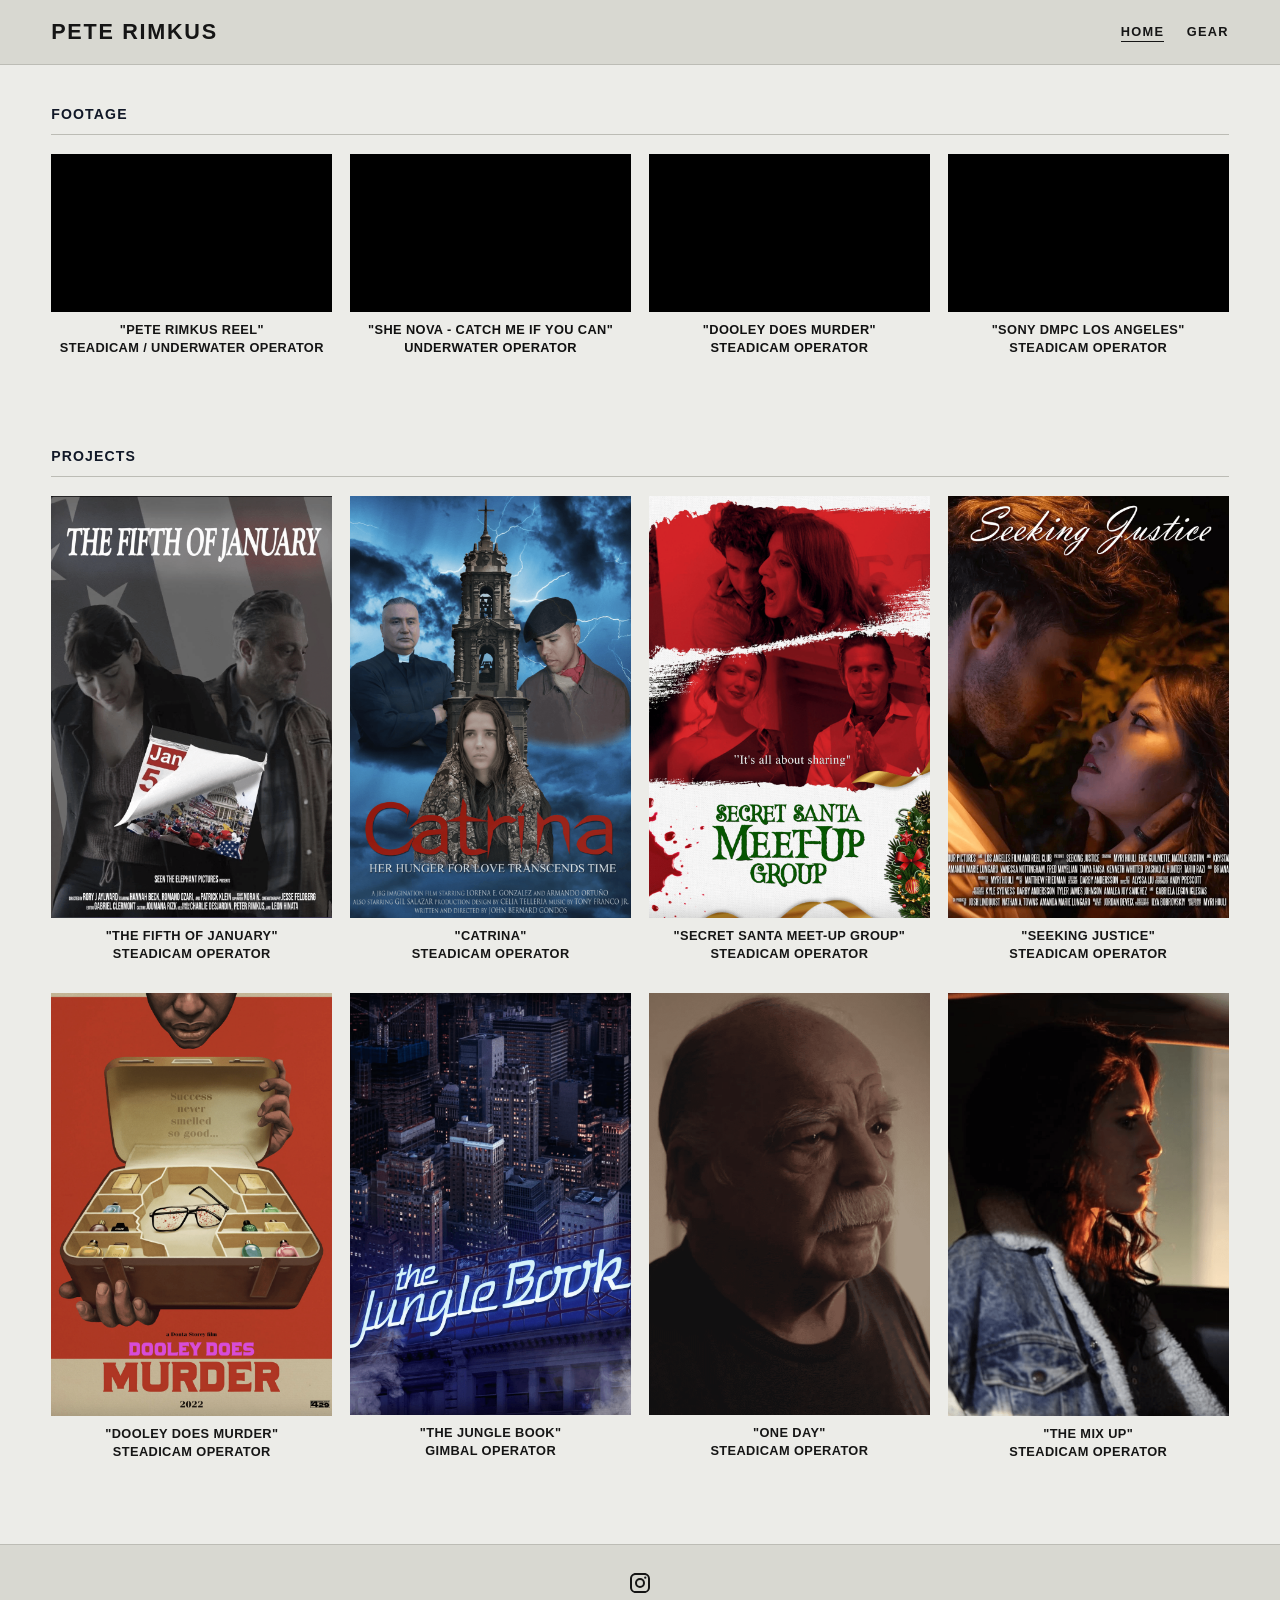
<file: site/index.html>
<!DOCTYPE html>
<html lang="en">
<head>
  <meta charset="UTF-8">
  <meta name="viewport" content="width=device-width, initial-scale=1.0">
  <title>Pete Rimkus</title>
  <link rel="stylesheet" href="./styles.css">
</head>
<body>
  <header class="site-header">
    <div class="container">
      <a class="site-title" href="./index.html" aria-label="Home">Pete Rimkus</a>
      <nav class="nav" aria-label="Main navigation">
        <a class="active" href="./index.html">Home</a>
        <a href="./gear.html">Gear</a>
      </nav>
    </div>
  </header>

  <main class="container">
    <section class="section">
      <h2 class="section-title">Footage</h2>
      <div class="grid-4 footage-grid">
        <article class="card video-card">
          <iframe class="video" loading="lazy" title="Peter Rimkus - Steadicam Reel" src="https://player.vimeo.com/video/829583348" allow="autoplay; fullscreen; picture-in-picture" allowfullscreen></iframe>
          <p class="caption"><strong>"Pete Rimkus Reel"</strong><br><strong>Steadicam / Underwater Operator</strong></p>
        </article>
        <article class="card video-card">
          <iframe class="video" loading="lazy" title="She Nova - Catch Me If You Can" src="https://www.youtube-nocookie.com/embed/3iclazrqJgY?rel=0" allow="accelerometer; autoplay; clipboard-write; encrypted-media; gyroscope; picture-in-picture; web-share" referrerpolicy="strict-origin-when-cross-origin" allowfullscreen></iframe>
          <p class="caption"><a href="https://www.youtube.com/watch?v=3iclazrqJgY" target="_blank" rel="noopener noreferrer"><strong>"She Nova - Catch Me If You Can"</strong><br><strong>Underwater Operator</strong></a></p>
        </article>
        <article class="card video-card">
          <iframe class="video" loading="lazy" title="Dooley Does Murder - Official Trailer" src="https://www.youtube-nocookie.com/embed/UccPtEoejUs?rel=0" allow="accelerometer; autoplay; clipboard-write; encrypted-media; gyroscope; picture-in-picture; web-share" referrerpolicy="strict-origin-when-cross-origin" allowfullscreen></iframe>
          <p class="caption"><a href="https://www.youtube.com/watch?v=UccPtEoejUs" target="_blank" rel="noopener noreferrer"><strong>"Dooley Does Murder"</strong><br><strong>Steadicam Operator</strong></a></p>
        </article>
        <article class="card video-card">
          <iframe class="video" loading="lazy" title="Sony DMPC Tour" src="https://player.vimeo.com/video/1135778303" allow="autoplay; fullscreen; picture-in-picture" allowfullscreen></iframe>
          <p class="caption"><strong>"Sony DMPC Los Angeles"</strong><br><strong>Steadicam Operator</strong></p>
        </article>
      </div>
    </section>

    <section class="section">
      <h2 class="section-title">Projects</h2>
      <div class="grid-4">
        <article class="card">
          <a href="https://www.imdb.com/title/tt18932142/?ref_=nm_flmg_job_1_accord_2_cdt_t_2" target="_blank" rel="noopener noreferrer">
            <img class="poster" loading="lazy" decoding="async" src="./assets/images/project-fifth-of-january.png" alt="The Fifth of January poster">
          </a>
          <p class="caption"><strong>"The Fifth of January"</strong><br><strong>Steadicam Operator</strong></p>
        </article>
        <article class="card">
          <a href="https://www.imdb.com/title/tt27431981/?ref_=nm_flmg_job_1_accord_2_cdt_t_3" target="_blank" rel="noopener noreferrer">
            <img class="poster" loading="lazy" decoding="async" src="./assets/images/project-catrina.png" alt="Catrina poster">
          </a>
          <p class="caption"><strong>"Catrina"</strong><br><strong>Steadicam Operator</strong></p>
        </article>
        <article class="card">
          <a href="https://www.imdb.com/title/tt11957108/?ref_=nm_flmg_job_1_accord_2_cdt_t_4" target="_blank" rel="noopener noreferrer">
            <img class="poster" loading="lazy" decoding="async" src="./assets/images/project-secret-santa.png" alt="Secret Santa Meet-Up Group poster">
          </a>
          <p class="caption"><strong>"Secret Santa Meet-Up Group"</strong><br><strong>Steadicam Operator</strong></p>
        </article>
        <article class="card">
          <a href="https://www.imdb.com/title/tt17022810/?ref_=nm_flmg_job_1_accord_2_cdt_t_5" target="_blank" rel="noopener noreferrer">
            <img class="poster" loading="lazy" decoding="async" src="./assets/images/project-seeking-justice.png" alt="Seeking Justice poster">
          </a>
          <p class="caption"><strong>"Seeking Justice"</strong><br><strong>Steadicam Operator</strong></p>
        </article>
        <article class="card">
          <a href="https://www.imdb.com/title/tt10423178/?ref_=nm_flmg_job_1_accord_2_cdt_t_7" target="_blank" rel="noopener noreferrer">
            <img class="poster" loading="lazy" decoding="async" src="./assets/images/project-dooley-does-murder.png" alt="Dooley Does Murder poster">
          </a>
          <p class="caption"><strong>"Dooley Does Murder"</strong><br><strong>Steadicam Operator</strong></p>
        </article>
        <article class="card">
          <a href="https://www.imdb.com/title/tt15047404/?ref_=nm_flmg_job_1_accord_2_cdt_t_6" target="_blank" rel="noopener noreferrer">
            <img class="poster" loading="lazy" decoding="async" src="./assets/images/project-jungle-book.png" alt="The Jungle Book poster">
          </a>
          <p class="caption"><strong>"The Jungle Book"</strong><br><strong>Gimbal Operator</strong></p>
        </article>
        <article class="card">
          <a href="https://www.imdb.com/title/tt38593447/?ref_=nm_flmg_job_1_accord_2_cdt_t_1" target="_blank" rel="noopener noreferrer">
            <img class="poster" loading="lazy" decoding="async" src="./assets/images/project-one-day.png" alt="One Day poster">
          </a>
          <p class="caption"><strong>"One Day"</strong><br><strong>Steadicam Operator</strong></p>
        </article>
        <article class="card">
          <a href="https://www.imdb.com/title/tt16711474/?ref_=nm_flmg_job_1_accord_1_unrel_cdt_t_1" target="_blank" rel="noopener noreferrer">
            <img class="poster" loading="lazy" decoding="async" src="./assets/images/project-the-mix-up.png" alt="The Mix Up poster">
          </a>
          <p class="caption"><strong>"The Mix Up"</strong><br><strong>Steadicam Operator</strong></p>
        </article>
      </div>
    </section>
  </main>

  <footer class="site-footer">
    <div class="container">
      <a class="social-link" href="https://www.instagram.com/steadi.pete" target="_blank" rel="noopener noreferrer" aria-label="Instagram">
        <svg viewBox="0 0 24 24" aria-hidden="true" focusable="false">
          <path d="M7.8 2h8.4C19.4 2 22 4.6 22 7.8v8.4c0 3.2-2.6 5.8-5.8 5.8H7.8C4.6 22 2 19.4 2 16.2V7.8C2 4.6 4.6 2 7.8 2Zm-.2 2A3.6 3.6 0 0 0 4 7.6v8.8A3.6 3.6 0 0 0 7.6 20h8.8a3.6 3.6 0 0 0 3.6-3.6V7.6A3.6 3.6 0 0 0 16.4 4H7.6Zm9.65 1.5a1.15 1.15 0 1 1 0 2.3 1.15 1.15 0 0 1 0-2.3ZM12 7a5 5 0 1 1 0 10 5 5 0 0 1 0-10Zm0 2a3 3 0 1 0 0 6 3 3 0 0 0 0-6Z"></path>
        </svg>
        <span class="sr-only">Instagram</span>
      </a>
    </div>
  </footer>
</body>
</html>
</file>
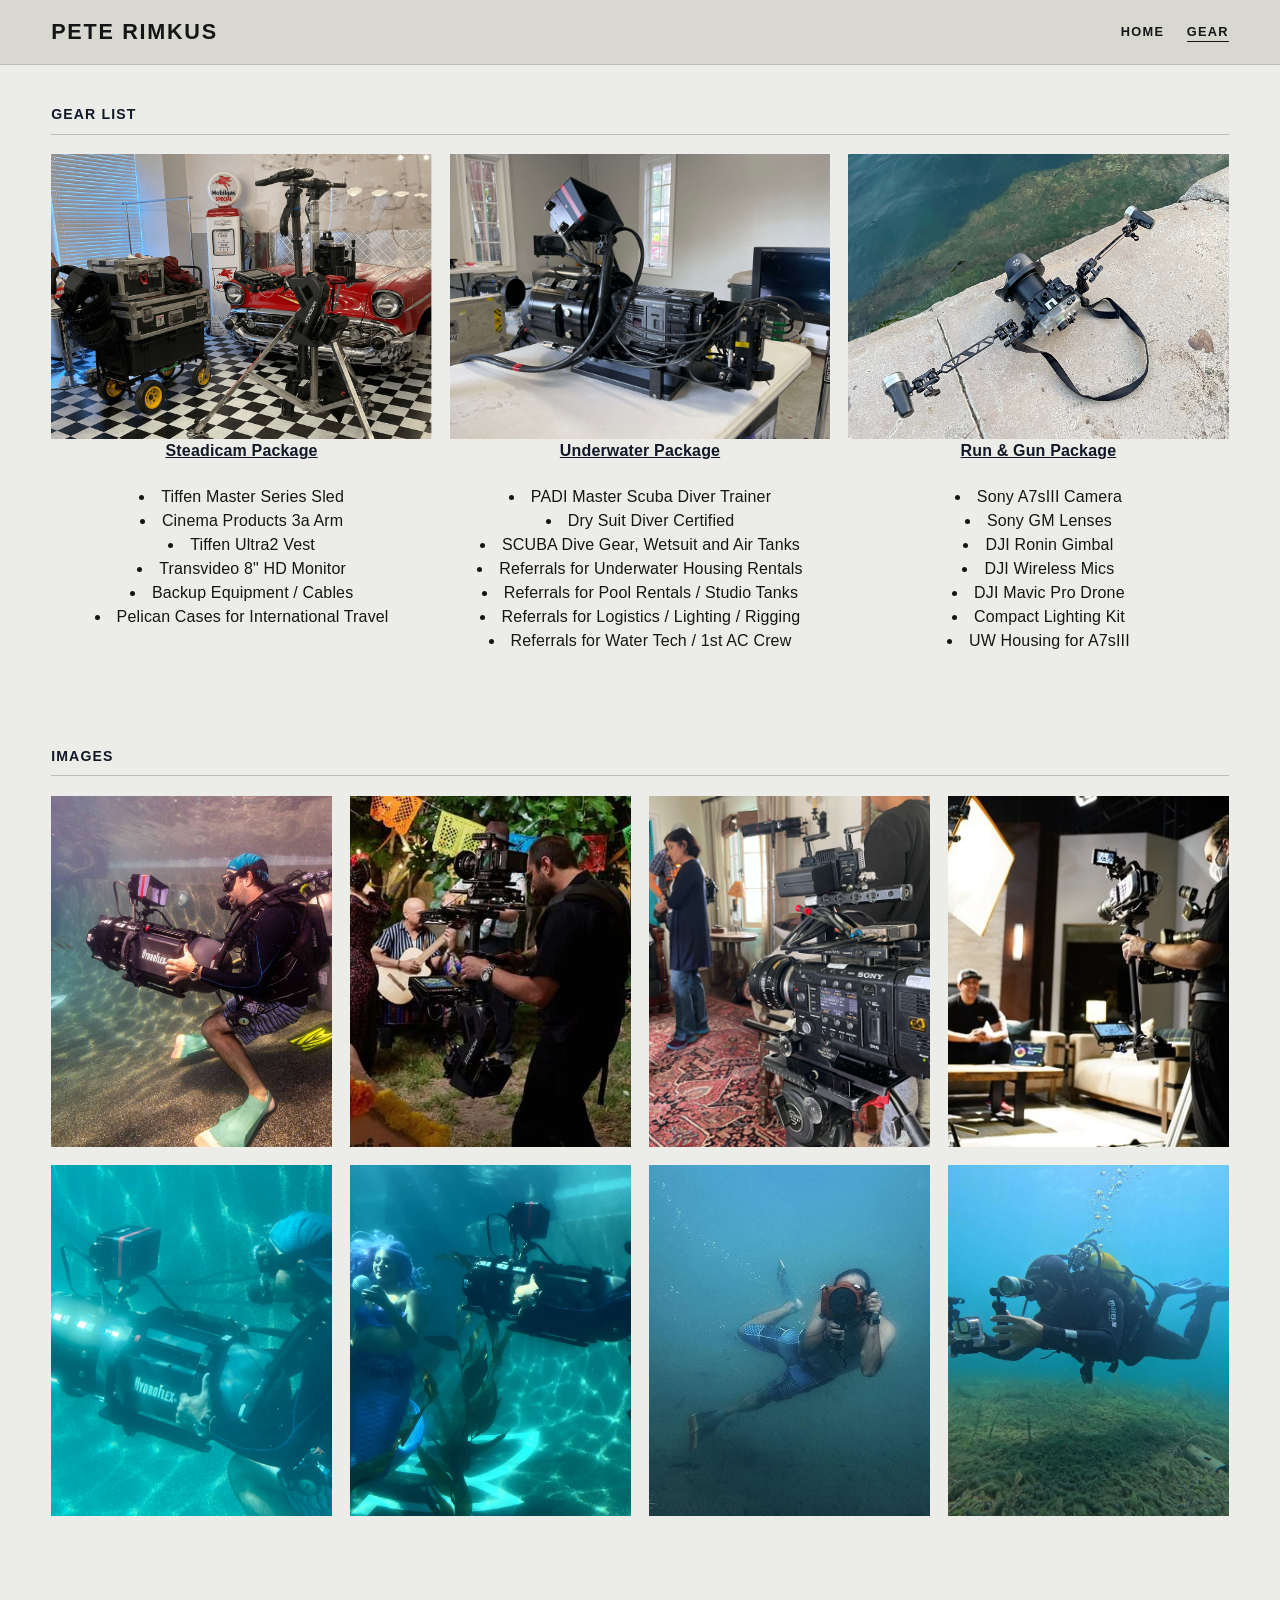
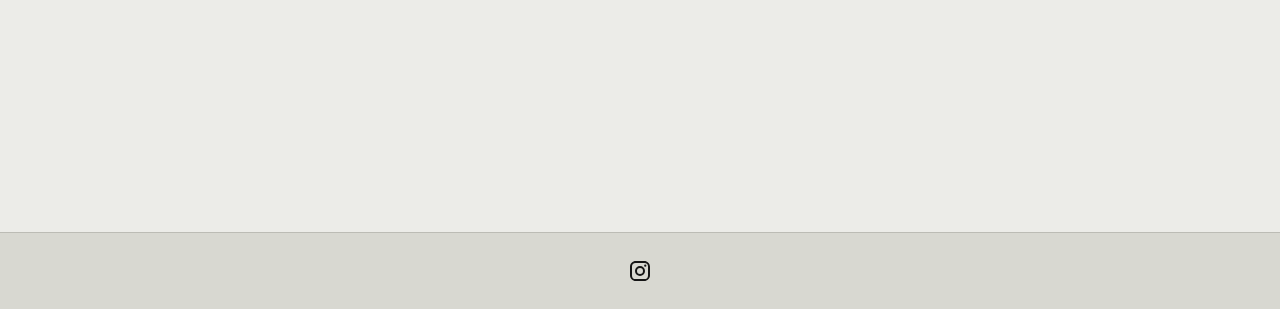
<file: site/gear.html>
<!DOCTYPE html>
<html lang="en">
<head>
  <meta charset="UTF-8">
  <meta name="viewport" content="width=device-width, initial-scale=1.0">
  <title>Gear | Pete Rimkus</title>
  <link rel="stylesheet" href="./styles.css">
</head>
<body>
  <header class="site-header">
    <div class="container">
      <a class="site-title" href="./index.html" aria-label="Home">Pete Rimkus</a>
      <nav class="nav" aria-label="Main navigation">
        <a href="./index.html">Home</a>
        <a class="active" href="./gear.html">Gear</a>
      </nav>
    </div>
  </header>

  <main class="container">
    <section class="section">
      <h2 class="section-title">Gear List</h2>
      <div class="grid-3">
        <article class="card list">
          <img 
            src="./assets/images/Steadicam_Package.png" 
            alt="Steadicam Package"
            class="card-gear"
          />          
          <h4><u>Steadicam Package</u></h4>
          <ul>
            <li>Tiffen Master Series Sled</li>
            <li>Cinema Products 3a Arm</li>
            <li>Tiffen Ultra2 Vest</li>
            <li>Transvideo 8" HD Monitor</li>
            <li>Backup Equipment / Cables</li>
            <li>Pelican Cases for International Travel</li>
          </ul>
        </article>

        <article class="card list">
          <img 
            src="./assets/images/housing_prep.jpg" 
            alt="Underwater Package"
            class="card-gear"
          />           
          <h4><u>Underwater Package</u></h4>         
          <ul>
            <li>PADI Master Scuba Diver Trainer</li>
            <li>Dry Suit Diver Certified</li>
            <li>SCUBA Dive Gear, Wetsuit and Air Tanks</li>
            <li>Referrals for Underwater Housing Rentals</li>
            <li>Referrals for Pool Rentals / Studio Tanks</li>
            <li>Referrals for Logistics / Lighting / Rigging</li>
            <li>Referrals for Water Tech / 1st AC Crew</li>
          </ul>
        </article>

        <article class="card list">
          <img 
            src="./assets/images/Travel_Package.jpeg" 
            alt="Travel Package"
            class="card-gear"
          />          
          <h4><u>Run & Gun Package</u></h4>          
          <ul>
            <li>Sony A7sIII Camera</li>
            <li>Sony GM Lenses</li>
            <li>DJI Ronin Gimbal</li>
            <li>DJI Wireless Mics</li>
            <li>DJI Mavic Pro Drone</li>
            <li>Compact Lighting Kit</li>
            <li>UW Housing for A7sIII</li>             
          </ul>
        </article>
      </div>
    </section>
  </main>

<main class="container">
  <section class="section">
    <h2 class="section-title">Images</h2>
    <div class="grid-4">

      <article class="card">
        <img src="./assets/images/uw_op.JPG" alt="Underwater Operating" class="card-image" loading="lazy" decoding="async" />        
      </article>
      <article class="card">
        <img src="./assets/images/steadi_catrina.jpg" alt="Catrina Steadicam" class="card-image" loading="lazy" decoding="async" />
      </article>
      <article class="card">
        <img src="./assets/images/sony_sticks.jpg" alt="Sony Sticks" class="card-image" loading="lazy" decoding="async" />
      </article>
      <article class="card">
        <img src="./assets/images/dmpc_tour2.jpeg" alt="DMPC Tour" class="card-image" loading="lazy" decoding="async" />
      </article>

      <article class="card">
        <img src="./assets/images/underwater_package.jpg" alt="Underwater Operating" class="card-image" loading="lazy" decoding="async" />        
      </article>
      <article class="card">
        <img src="./assets/images/underwater_mermaids.jpeg" alt="Underwater Mermaids" class="card-image" loading="lazy" decoding="async" />
      </article>
      <article class="card">
        <img src="./assets/images/underwater_surf.jpeg" alt="Underwater Surf" class="card-image" loading="lazy" decoding="async" />
      </article>
      <article class="card">
        <img src="./assets/images/underwater_gopro.jpeg" alt="Underwater GoPro" class="card-image" loading="lazy" decoding="async" />
      </article>                  

      <article class="card">
        <img src="./assets/images/catrina_split_4x3.jpg" alt="Operating Split" class="card-image" loading="lazy" decoding="async" />
      </article>
      <article class="card">
        <img src="./assets/images/steadi_catrina_v.jpg" alt="Steadicam Church" class="card-image" loading="lazy" decoding="async" />
      </article>
      <article class="card">
        <img src="./assets/images/dooley_steadi.JPG" alt="Steadicam Dooley" class="card-image" loading="lazy" decoding="async" />
      </article> 
      <article class="card">
        <img src="./assets/images/nyc_steadicam.JPG" alt="NYC Steadicam" class="card-image" loading="lazy" decoding="async" />
      </article>     

      <article class="card">
        <img src="./assets/images/arri_fly.jpeg" alt="Arri Steadi" class="card-image" loading="lazy" decoding="async" />
      </article>
      <article class="card">
        <img src="./assets/images/arri_la.jpg" alt="Arri Build" class="card-image" loading="lazy" decoding="async" />
      </article>
      <article class="card">
        <img src="./assets/images/broadcast_steadicam.jpg" alt="Steadi Broadcast Build" class="card-image" loading="lazy" decoding="async" />
      </article> 
      <article class="card">
        <img src="./assets/images/big_venice.jpg" alt="Steadi Venice Build" class="card-image" loading="lazy" decoding="async" />
      </article>

      <article class="card">
        <img src="./assets/images/steadi_cases.jpg" alt="Steadi Cases" class="card-image" loading="lazy" decoding="async" />
      </article>
      <article class="card">
        <img src="./assets/images/location_steadi.jpg" alt="Steadi Location" class="card-image" loading="lazy" decoding="async" />
      </article>
      <article class="card">
        <img src="./assets/images/crt_monitor.jpeg" alt="Steadi CRT Monitor" class="card-image" loading="lazy" decoding="async" />
      </article>
      <article class="card">
        <img src="./assets/images/fx9_scout.jpg" alt="Steadi FX9 Build" class="card-image" loading="lazy" decoding="async" />        
      </article> 

      <article class="card">
        <img src="./assets/images/gimbal_op.jpg" alt="Gimbal Operating" class="card-image" loading="lazy" decoding="async" />
      </article>
      <article class="card">
        <img src="./assets/images/fx9_sticks.jpg" alt="Interview Setup" class="card-image" loading="lazy" decoding="async" />
      </article>
      <article class="card">
        <img src="./assets/images/doc_interview.jpg" alt="Doctor Interview" class="card-image" loading="lazy" decoding="async" />
      </article> 
      <article class="card">
        <img src="./assets/images/fx6_interview.jpg" alt="FX6 Interview" class="card-image" loading="lazy" decoding="async" />
      </article> 

      <article class="card">
        <img src="./assets/images/arri_scout.jpg" alt="Arri Scout Build" class="card-image" loading="lazy" decoding="async" />
      </article> 
      <article class="card">
        <img src="./assets/images/scout_venice.jpg" alt="Steadi Venice Scout" class="card-image" loading="lazy" decoding="async" />
      </article>
      <article class="card">
        <img src="./assets/images/dmpc_scout.jpeg" alt="Steadi Scout DMPC" class="card-image" loading="lazy" decoding="async" />
      </article>
      <article class="card">
        <img src="./assets/images/dmpc_tour.jpg" alt="Steadi DMPC Op" class="card-image" loading="lazy" decoding="async" />
      </article>    

    </div>
  </section>
</main>        

  <footer class="site-footer">
    <div class="container">
      <a class="social-link" href="https://www.instagram.com/steadi.pete" target="_blank" rel="noopener noreferrer" aria-label="Instagram">
        <svg viewBox="0 0 24 24" aria-hidden="true" focusable="false">
          <path d="M7.8 2h8.4C19.4 2 22 4.6 22 7.8v8.4c0 3.2-2.6 5.8-5.8 5.8H7.8C4.6 22 2 19.4 2 16.2V7.8C2 4.6 4.6 2 7.8 2Zm-.2 2A3.6 3.6 0 0 0 4 7.6v8.8A3.6 3.6 0 0 0 7.6 20h8.8a3.6 3.6 0 0 0 3.6-3.6V7.6A3.6 3.6 0 0 0 16.4 4H7.6Zm9.65 1.5a1.15 1.15 0 1 1 0 2.3 1.15 1.15 0 0 1 0-2.3ZM12 7a5 5 0 1 1 0 10 5 5 0 0 1 0-10Zm0 2a3 3 0 1 0 0 6 3 3 0 0 0 0-6Z"></path>
        </svg>
        <span class="sr-only">Instagram</span>
      </a>
    </div>
  </footer>
</body>
</html>
</file>
<file: site/styles.css>
:root {
  --bg: #ecece8;
  --text: #151515;
  --muted: #555;
  --card: #f7f7f4;
  --line: #bcbcb5;
  --surface: #d8d8d1;
  --accent: #111;
}

* {
  box-sizing: border-box;
}

body {
  margin: 0;
  font-family: "Avenir Next", "Helvetica Neue", "Segoe UI", Arial, sans-serif;
  color: var(--text);
  background: var(--bg);
  line-height: 1.5;
  letter-spacing: 0.01em;
}

a {
  color: var(--accent);
  text-decoration: none;
}

a:hover {
  text-decoration: none;
}

.container {
  width: min(1240px, 92vw);
  margin: 0 auto;
}

.site-header {
  background: var(--surface);
  border-bottom: 1px solid var(--line);
}

.site-header .container {
  display: flex;
  align-items: center;
  justify-content: space-between;
  gap: 1rem;
  padding: 1rem 0;
}

.site-title {
  font-size: 1.35rem;
  font-weight: 700;
  letter-spacing: 0.08em;
  text-transform: uppercase;
  color: var(--text);
}

.site-title:hover {
  text-decoration: none;
}

.nav {
  display: flex;
  gap: 1.4rem;
  font-weight: 600;
  font-size: 0.8rem;
  letter-spacing: 0.1em;
  text-transform: uppercase;
}

.nav a {
  color: var(--text);
}

.nav a.active {
  border-bottom: 1px solid var(--text);
}

.section {
  padding: 2.4rem 0;
}

h1,
h2,
h3,
h4 {
  margin-top: 0;
  color: #111827;
}

.section-title {
  margin-bottom: 1.2rem;
  padding-bottom: 0.55rem;
  border-bottom: 1px solid var(--line);
  text-align: left;
  text-transform: uppercase;
  letter-spacing: 0.08em;
  font-size: 0.88rem;
  font-weight: 700;
}

.grid-4 {
  display: grid;
  gap: 1.1rem;
  grid-template-columns: repeat(4, minmax(0, 1fr));
}

.grid-3 {
  display: grid;
  gap: 1.1rem;
  grid-template-columns: repeat(3, minmax(0, 1fr));
}

.grid-2 {
  display: grid;
  gap: 1.1rem;
  grid-template-columns: repeat(2, minmax(0, 1fr));
}

.card {
  background: transparent;
  border: 0;
  border-radius: 0;
  padding: 0;
}

.video {
  display: block;
  width: 100%;
  aspect-ratio: 16 / 9;
  border: 0;
  background: #000;
  border-radius: 0;
}

.footage-grid {
  gap: 1.1rem;
  grid-template-columns: repeat(4, minmax(0, 1fr));
}

.video-card {
  padding: 0;
  background: transparent;
}

.video-card .caption {
  margin-top: 0.55rem;
  color: var(--text);
}

.caption {
  margin-top: 0.55rem;
  text-align: center;
  font-size: 0.8rem;
  letter-spacing: 0.03em;
  text-transform: uppercase;
  line-height: 1.4;
}

.poster {
  display: block;
  width: 100%;
  height: auto;
  border-radius: 0;
  transition: transform 160ms ease;
}

.card a:hover .poster {
  transform: scale(1.015);
}

.list {
  text-align: center;
}

.list ul {
  list-style-position: inside;
  padding-left: 0;
}

.site-footer {
  border-top: 1px solid var(--line);
  background: var(--surface);
  margin-top: 2rem;
}

.site-footer .container {
  padding: 1rem 0;
  text-align: center;
  color: var(--muted);
}

.social-link {
  display: inline-flex;
  align-items: center;
  justify-content: center;
  width: 2.75rem;
  height: 2.75rem;
  border: 0;
  background: transparent;
  color: var(--text);
}

.social-link:hover {
  background: transparent;
  color: #111;
}

.social-link svg {
  width: 1.5rem;
  height: 1.5rem;
  fill: currentColor;
}

.sr-only {
  position: absolute;
  width: 1px;
  height: 1px;
  padding: 0;
  margin: -1px;
  overflow: hidden;
  clip: rect(0, 0, 0, 0);
  white-space: nowrap;
  border: 0;
}

@media (max-width: 980px) {
  .grid-4 {
    grid-template-columns: repeat(2, minmax(0, 1fr));
  }
}

@media (max-width: 640px) {
  .site-header .container {
    flex-direction: column;
    align-items: flex-start;
  }

  .grid-4,
  .grid-3,
  .grid-2 {
    grid-template-columns: 1fr;
  }
}

.card-gear {
  display: block;
  width: 100%;
  aspect-ratio: 4 / 3;
  object-fit: cover;
}

.card-image {
  display: block;
  width: 100%;
  aspect-ratio: 4 / 5;
  object-fit: cover;
}
</file>
